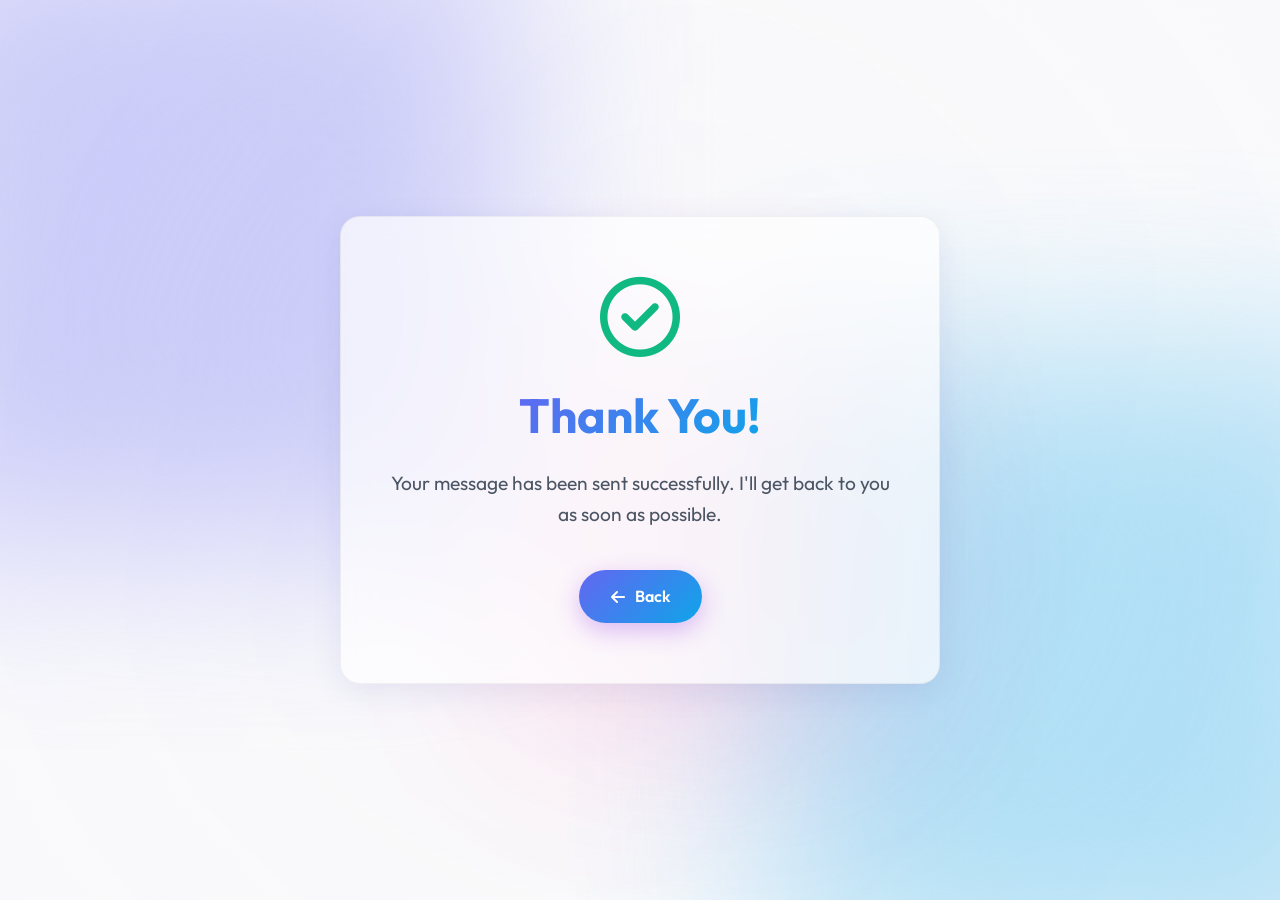
<file: thankyou.html>
<!DOCTYPE html>
<html lang="en">
<head>
    <meta charset="UTF-8">
    <meta name="viewport" content="width=device-width, initial-scale=1.0">
    <title>Thank You - Shashwat Saini</title>
    <link rel="icon" type="image/svg+xml" href="favicon.svg">

    <!-- Google Fonts -->
    <link rel="preconnect" href="https://fonts.googleapis.com">
    <link rel="preconnect" href="https://fonts.gstatic.com" crossorigin>
    <link href="https://fonts.googleapis.com/css2?family=Bitcount+Grid+Double+Ink&family=Outfit:wght@300;400;500;600&family=Playfair+Display:ital,wght@0,600;0,700;1,600&display=swap" rel="stylesheet">
    
    <!-- FontAwesome styling for icons -->
    <link rel="stylesheet" href="https://cdnjs.cloudflare.com/ajax/libs/font-awesome/6.4.0/css/all.min.css">
    
    <!-- Custom CSS Base -->
    <link rel="stylesheet" href="style.css">
    
    <!-- Inbuilt specific CSS for Thank You Page -->
    <style>
        .thank-you-wrapper {
            min-height: 100vh;
            display: flex;
            align-items: center;
            justify-content: center;
            text-align: center;
            padding: 20px;
        }
        .thank-you-card {
            padding: 60px 40px;
            max-width: 600px;
            width: 100%;
            display: flex;
            flex-direction: column;
            align-items: center;
        }
        .success-icon {
            font-size: 5rem;
            color: #10b981; /* Green success color */
            margin-bottom: 20px;
            animation: popIn 0.5s cubic-bezier(0.175, 0.885, 0.32, 1.275) forwards;
        }
        .thank-you-title {
            font-size: 3rem;
            margin-bottom: 15px;
        }
        .thank-you-text {
            font-size: 1.2rem;
            color: var(--text-muted);
            margin-bottom: 40px;
        }
        @keyframes popIn {
            0% { transform: scale(0); opacity: 0; }
            100% { transform: scale(1); opacity: 1; }
        }
    </style>
</head>
<body data-theme="light">
    <!-- Fluid Animated Background Mesh -->
    <div class="bg-mesh">
        <div class="blob blob-1"></div>
        <div class="blob blob-2"></div>
        <div class="blob blob-3"></div>
    </div>

    <!-- Main Content -->
    <main>
        <section class="thank-you-wrapper">
            <div class="glass-card thank-you-card">
                <i class="fa-regular fa-circle-check success-icon"></i>
                <h1 class="thank-you-title highlight-accent">Thank You!</h1>
                <p class="thank-you-text">Your message has been sent successfully. I'll get back to you as soon as possible.</p>
                
                <a href="index.html" class="btn btn-primary">
                    <i class="fa-solid fa-arrow-left"></i> Back
                </a>
            </div>
        </section>
    </main>
    
    <!-- Include script for theme behavior -->
    <script>
        // Check localStorage for saved theme to apply immediately on thank you page
        const savedTheme = localStorage.getItem('portfolio-theme');
        if (savedTheme) {
            document.body.setAttribute('data-theme', savedTheme);
        }
    </script>
</body>
</html>
</file>
<file: style.css>
/* ===============================
   CSS VARIABLES & THEME SYSTEM
=============================== */
:root {
    /* Transitions & Physics */
    --transition: all 0.4s cubic-bezier(0.25, 0.8, 0.25, 1);

    /* Layout */
    --max-width: 1200px;
}

[data-theme="dark"] {
    /* Primary Colors */
    --bg-base: #02446a;
    --text-main: #f0f0f5;
    --text-muted: #a1a3af;

    /* Gradients & Accents */
    /* Indigo-Violet-Cyan Theme */
    --accent-primary: #71acef;
    --accent-secondary: #00d2ff;
    --accent-gradient: linear-gradient(135deg, var(--accent-primary), var(--accent-secondary));

    /* Glassmorphism Variables */
    --glass-bg: rgba(20, 22, 28, 0.6);
    --glass-border: rgba(255, 255, 255, 0.08);
    --glass-shadow: 0 8px 32px rgba(0, 0, 0, 0.3);

    /* Element Backgrounds */
    --card-bg: rgba(30, 32, 40, 0.4);
    --nav-bg: rgba(15, 17, 21, 0.85);
}

[data-theme="light"] {
    --bg-base: #f9f9fb;
    --text-main: #111827;
    --text-muted: #4b5563;

    --accent-primary: #6366f1;
    --accent-secondary: #0ea5e9;
    --accent-gradient: linear-gradient(135deg, var(--accent-primary), var(--accent-secondary));

    --glass-bg: rgba(255, 255, 255, 0.7);
    --glass-border: rgba(0, 0, 0, 0.05);
    --glass-shadow: 0 8px 32px rgba(31, 38, 135, 0.08);

    --card-bg: rgba(255, 255, 255, 0.8);
    --nav-bg: rgba(249, 249, 251, 0.9);
}

/* ===============================
   RESET & BASE STYLES
=============================== */
* {
    margin: 0;
    padding: 0;
    box-sizing: border-box;
}

html {
    scroll-behavior: smooth;
}

body {
    font-family: 'Outfit', sans-serif;
    font-size: 15px;
    background-color: var(--bg-base);
    color: var(--text-main);
    line-height: 1.6;
    overflow-x: hidden;
    transition: background-color 0.5s ease, color 0.5s ease;
}

h1,
h2,
h3,
h4 {
    font-family: 'Outfit', sans-serif;
}

.logo {
    font-family: 'Bitcount Grid Double Ink', monospace;
}

a {
    text-decoration: none;
    color: inherit;
    transition: var(--transition);
}

.container {
    max-width: var(--max-width);
    margin: 0 auto;
    padding: 0 20px;
}

.section {
    padding: 100px 0;
    position: relative;
    z-index: 2;
}

.section-title {
    font-size: 2.5rem;
    font-weight: 700;
    margin-bottom: 50px;
    position: relative;
    display: inline-block;
}

.section-title::after {
    content: '';
    position: absolute;
    bottom: -10px;
    left: 0;
    width: 60%;
    height: 4px;
    background: var(--accent-gradient);
    border-radius: 2px;
}

.text-center {
    text-align: center;
}

.text-center .section-title::after {
    left: 50%;
    transform: translateX(-50%);
}

.highlight-accent {
    background: var(--accent-gradient);
    -webkit-background-clip: text;
    background-clip: text;
    -webkit-text-fill-color: transparent;
    font-weight: bold;
}

/* ===============================
   PREMIUM BACKGROUND ANIMATION
=============================== */
.bg-mesh {
    position: fixed;
    top: 0;
    left: 0;
    width: 100vw;
    height: 100vh;
    z-index: 0;
    overflow: hidden;
    pointer-events: none;
    background: radial-gradient(circle at 50% 50%, rgba(15, 17, 21, 0) 0%, var(--bg-base) 100%);
}

.blob {
    position: absolute;
    filter: blur(100px);
    z-index: -1;
    opacity: 0.5;
    animation: float 20s infinite ease-in-out alternate;
}

.blob-1 {
    top: -10%;
    left: -10%;
    width: 50vw;
    height: 50vw;
    background: var(--accent-primary);
    animation-delay: 0s;
}

.blob-2 {
    bottom: -10%;
    right: -10%;
    width: 50vw;
    height: 50vw;
    background: var(--accent-secondary);
    animation-delay: -5s;
    animation-direction: alternate-reverse;
}

.blob-3 {
    top: 40%;
    left: 40%;
    width: 30vw;
    height: 30vw;
    background: rgba(255, 0, 128, 0.4);
    animation-delay: -10s;
}

@keyframes float {
    0% {
        transform: translate(0, 0) scale(1);
    }

    33% {
        transform: translate(5vw, 10vh) scale(1.1);
    }

    66% {
        transform: translate(-10vw, 5vh) scale(0.9);
    }

    100% {
        transform: translate(0, -5vh) scale(1);
    }
}

[data-theme="light"] .blob {
    opacity: 0.3;
}

/* ===============================
   SCROLL PROGRESS BAR
=============================== */
.scroll-progress-container {
    position: fixed;
    top: 0;
    left: 0;
    width: 100%;
    height: 4px;
    background: transparent;
    z-index: 9999;
}

.scroll-progress {
    height: 100%;
    background: var(--accent-gradient);
    width: 0%;
    transition: width 0.1s ease-out;
}

/* ===============================
   GLASSMORPHISM UTILITIES
=============================== */
.glass-card {
    background: var(--glass-bg);
    backdrop-filter: blur(16px);
    -webkit-backdrop-filter: blur(16px);
    border: 1px solid var(--glass-border);
    border-radius: 20px;
    box-shadow: var(--glass-shadow);
    transition: var(--transition);
}

.glass-card:hover {
    transform: translateY(-5px);
    border-color: rgba(255, 255, 255, 0.2);
    box-shadow: 0 15px 40px rgba(0, 0, 0, 0.4);
}

[data-theme="light"] .glass-card:hover {
    border-color: rgba(0, 0, 0, 0.1);
    box-shadow: 0 15px 40px rgba(0, 0, 0, 0.1);
}

/* ===============================
   NAVIGATION
=============================== */
.navbar {
    position: fixed;
    top: 0;
    width: 100%;
    z-index: 1000;
    transition: var(--transition);
    padding: 25px 0;
}

.navbar.scrolled {
    padding: 15px 0;
    background: var(--nav-bg);
    backdrop-filter: blur(20px);
    -webkit-backdrop-filter: blur(20px);
    border-bottom: 1px solid var(--glass-border);
    box-shadow: 0 4px 30px rgba(0, 0, 0, 0.1);
}

.nav-container {
    max-width: var(--max-width);
    margin: 0 auto;
    padding: 0 20px;
    display: flex;
    justify-content: space-between;
    align-items: center;
}

.logo {
    font-size: 1.5rem;
    font-weight: 400;
    background: var(--accent-gradient);
    -webkit-background-clip: text;
    background-clip: text;
    -webkit-text-fill-color: transparent;
    letter-spacing: 2px;
}

.nav-links {
    display: flex;
    list-style: none;
    gap: 30px;
}

.nav-link {
    font-weight: 500;
    font-size: 1rem;
    position: relative;
    padding: 5px 0;
}

.nav-link::after {
    content: '';
    position: absolute;
    bottom: 0;
    left: 0;
    width: 0;
    height: 2px;
    background: var(--accent-gradient);
    transition: var(--transition);
    border-radius: 2px;
}

.nav-link:hover::after,
.nav-link.active::after {
    width: 100%;
}

.nav-actions {
    display: flex;
    align-items: center;
    gap: 15px;
}

.theme-toggle {
    background: var(--glass-bg);
    backdrop-filter: blur(16px);
    -webkit-backdrop-filter: blur(16px);
    border: 1px solid var(--glass-border);
    color: var(--text-main);
    font-size: 1.2rem;
    cursor: pointer;
    transition: all 0.4s cubic-bezier(0.175, 0.885, 0.32, 1.275);
    border-radius: 50%;
    width: 46px;
    height: 46px;
    display: flex;
    align-items: center;
    justify-content: center;
    box-shadow: var(--glass-shadow);
    position: relative;
    z-index: 10;
}

.theme-toggle:hover {
    transform: translateY(-3px) scale(1.05) rotate(15deg);
    color: var(--accent-primary);
    border-color: var(--accent-primary);
}

.theme-toggle:active {
    transform: scale(0.9) rotate(-10deg);
}

[data-theme="dark"] .theme-toggle:hover {
    color: #ffdf00;
    border-color: rgba(255, 223, 0, 0.5);
    box-shadow: 0 0 15px rgba(255, 223, 0, 0.3);
}

[data-theme="light"] .theme-toggle:hover {
    color: #6366f1;
    border-color: rgba(99, 102, 241, 0.5);
    box-shadow: 0 0 15px rgba(99, 102, 241, 0.3);
}

/* ===============================
   BUTTONS
=============================== */
.btn {
    display: inline-flex;
    align-items: center;
    justify-content: center;
    gap: 10px;
    padding: 14px 32px;
    border-radius: 50px;
    font-weight: 600;
    font-size: 1rem;
    cursor: pointer;
    transition: var(--transition);
    border: none;
    outline: none;
}

.btn-primary {
    background: var(--accent-gradient);
    color: white;
    box-shadow: 0 8px 25px rgba(138, 43, 226, 0.3);
}

.btn-primary:hover {
    transform: translateY(-3px);
    box-shadow: 0 12px 30px rgba(138, 43, 226, 0.5);
    color: white;
}

.btn-secondary {
    background: transparent;
    color: var(--text-main);
    border: 1px solid var(--text-main);
}

.btn-secondary:hover {
    background: var(--text-main);
    color: var(--bg-base);
    transform: translateY(-3px);
}

.btn-large {
    padding: 18px 45px;
    font-size: 1.1rem;
}

/* ===============================
   HERO SECTION
=============================== */
.hero {
    min-height: 100vh;
    display: flex;
    align-items: center;
    justify-content: center;
    text-align: center;
    padding-top: 100px;
    /* Offset for navbar */
}

.hero-content {
    max-width: 800px;
}

.hero-title {
    font-size: 4rem;
    line-height: 1.1;
    letter-spacing: -1.5px;
    margin-bottom: 20px;
}

.hero-subtitle {
    font-size: 1.5rem;
    color: var(--text-muted);
    margin-bottom: 25px;
    font-weight: 400;
}

.hero-desc {
    font-size: 1.2rem;
    color: var(--text-muted);
    max-width: 600px;
    margin: 0 auto 40px;
}

.hero-buttons {
    display: flex;
    gap: 20px;
    justify-content: center;
}

.scroll-down-icon {
    position: absolute;
    bottom: 40px;
    left: 50%;
    transform: translateX(-50%);
    font-size: 1.5rem;
    animation: bounce 2s infinite;
    color: var(--text-muted);
}

@keyframes bounce {

    0%,
    20%,
    50%,
    80%,
    100% {
        transform: translateY(0) translateX(-50%);
    }

    40% {
        transform: translateY(-20px) translateX(-50%);
    }

    60% {
        transform: translateY(-10px) translateX(-50%);
    }
}

/* ===============================
   ABOUT SECTION
=============================== */
.about-grid {
    display: grid;
    grid-template-columns: 1fr 1fr;
    gap: 60px;
    align-items: center;
}

.about-image {
    width: 100%;
    aspect-ratio: 1;
    border-radius: 30px;
    display: flex;
    align-items: center;
    justify-content: center;
    background: linear-gradient(135deg, rgba(255, 255, 255, 0.1), rgba(0, 0, 0, 0.2));
}

.placeholder-icon {
    font-size: 5rem;
    color: var(--text-muted);
    opacity: 0.5;
}

.about-text h3 {
    font-size: 1.8rem;
    margin-bottom: 20px;
}

.about-text p {
    font-size: 1.1rem;
    color: var(--text-muted);
    margin-bottom: 20px;
}

.interests {
    display: flex;
    flex-wrap: wrap;
    gap: 15px;
    margin-top: 30px;
}

.interest-tag {
    padding: 10px 20px;
    border-radius: 30px;
    background: var(--card-bg);
    border: 1px solid var(--glass-border);
    font-weight: 500;
    display: flex;
    align-items: center;
    gap: 8px;
    font-size: 0.95rem;
}

/* ===============================
   EDUCATION TIMELINE
=============================== */
.timeline {
    position: relative;
    max-width: 800px;
    margin: 0 auto;
}

.timeline::after {
    content: '';
    position: absolute;
    width: 2px;
    background: rgba(255, 255, 255, 0.1);
    top: 0;
    bottom: 0;
    left: 30px;
}

[data-theme="light"] .timeline::after {
    background: rgba(0, 0, 0, 0.1);
}

.timeline-item {
    padding-left: 80px;
    position: relative;
    margin-bottom: 40px;
}

.timeline-dot {
    position: absolute;
    left: 21px;
    top: 10px;
    width: 20px;
    height: 20px;
    border-radius: 50%;
    background: var(--accent-gradient);
    z-index: 1;
    box-shadow: 0 0 10px var(--accent-primary);
}

.timeline-content {
    padding: 30px;
}

.timeline-date {
    display: inline-block;
    font-weight: 600;
    margin-bottom: 10px;
    letter-spacing: 1px;
    text-transform: uppercase;
    font-size: 0.85rem;
}

.timeline-degree {
    font-size: 1.5rem;
    margin-bottom: 5px;
}

.timeline-university {
    color: var(--text-muted);
    font-weight: 500;
    margin-bottom: 15px;
}

/* ===============================
   SKILLS SECTION
=============================== */
.skills-grid {
    display: grid;
    grid-template-columns: repeat(auto-fit, minmax(300px, 1fr));
    gap: 30px;
}

.skill-category {
    padding: 40px 30px;
}

.skill-header {
    display: flex;
    align-items: center;
    margin-bottom: 30px;
    gap: 15px;
}

.skill-icon {
    font-size: 2rem;
}

.skill-header h3 {
    font-size: 1.3rem;
}

.skill-tags {
    display: flex;
    flex-wrap: wrap;
    gap: 12px;
}

.skill-tag {
    padding: 10px 20px;
    background: var(--card-bg);
    border: 1px solid var(--glass-border);
    border-radius: 30px;
    font-size: 0.9rem;
    font-weight: 500;
    color: var(--text-main);
    transition: var(--transition);
}

.skill-tag:hover {
    background: var(--accent-gradient);
    color: white;
    transform: translateY(-2px);
    border-color: transparent;
}

/* ===============================
   RESUME SECTION
=============================== */
.resume-card {
    padding: 60px;
    max-width: 800px;
    margin: 0 auto;
    display: flex;
    flex-direction: column;
    align-items: center;
    gap: 30px;
}

.resume-content h2 {
    font-size: 2.5rem;
    margin-bottom: 15px;
}

.resume-content p {
    color: var(--text-muted);
    font-size: 1.1rem;
}

/* ===============================
   CONTACT SECTION
=============================== */
.contact-wrapper {
    display: grid;
    grid-template-columns: 1fr 1.5fr;
    gap: 40px;
}

.contact-info {
    padding: 40px;
}

.contact-subtitle {
    color: var(--text-muted);
    margin: 15px 0 30px;
}

.contact-method {
    display: flex;
    align-items: center;
    gap: 20px;
    margin-bottom: 25px;
}

.icon-box {
    width: 50px;
    height: 50px;
    border-radius: 12px;
    background: var(--accent-gradient);
    display: flex;
    align-items: center;
    justify-content: center;
    font-size: 1.5rem;
    color: white;
}

.method-text h4 {
    color: var(--text-muted);
    font-weight: 500;
    font-size: 0.9rem;
}

.method-text a {
    font-weight: 600;
    font-size: 1.1rem;
}

.method-text a:hover {
    color: var(--accent-secondary);
}

.contact-form-wrapper {
    padding: 40px;
}

.form-group.row {
    display: grid;
    grid-template-columns: 1fr 1fr;
    gap: 20px;
}

.input-field {
    margin-bottom: 25px;
}

.input-field label {
    display: block;
    margin-bottom: 8px;
    font-weight: 500;
    color: var(--text-muted);
}

.input-field input,
.input-field textarea {
    width: 100%;
    padding: 15px 20px;
    background: var(--card-bg);
    border: 1px solid var(--glass-border);
    border-radius: 12px;
    color: var(--text-main);
    font-family: inherit;
    font-size: 1rem;
    transition: var(--transition);
}

.input-field input:focus,
.input-field textarea:focus {
    outline: none;
    border-color: var(--accent-secondary);
    box-shadow: 0 0 10px rgba(0, 210, 255, 0.2);
}

.submit-btn {
    width: 100%;
}

/* ===============================
   FOOTER & BACK TO TOP
=============================== */
.footer {
    padding: 30px 0;
    border-top: 1px solid var(--glass-border);
    color: var(--text-muted);
}

.back-to-top {
    position: fixed;
    bottom: 30px;
    right: 30px;
    width: 50px;
    height: 50px;
    border-radius: 50%;
    display: flex;
    align-items: center;
    justify-content: center;
    font-size: 1.2rem;
    z-index: 999;
    opacity: 0;
    visibility: hidden;
    transform: translateY(20px);
}

.back-to-top.active {
    opacity: 1;
    visibility: visible;
    transform: translateY(0);
}

/* ===============================
   RESPONSIVE DESIGN (MOBILE)
=============================== */
@media (max-width: 991px) {
    .hero-title {
        font-size: 4rem;
    }

    .hero-subtitle {
        font-size: 1.5rem;
    }

    .about-grid,
    .contact-wrapper {
        grid-template-columns: 1fr;
    }

    .about-image {
        max-width: 400px;
        margin: 0 auto;
    }
}

@media (max-width: 768px) {
    .nav-links {
        display: none;
        /* In a real app add a hamburger menu */
    }

    .hero-title {
        font-size: 3rem;
    }

    .section {
        padding: 70px 0;
    }

    .form-group.row {
        grid-template-columns: 1fr;
    }

    .hero-buttons {
        flex-direction: column;
    }

    .resume-card {
        padding: 40px 20px;
    }
}
</file>
